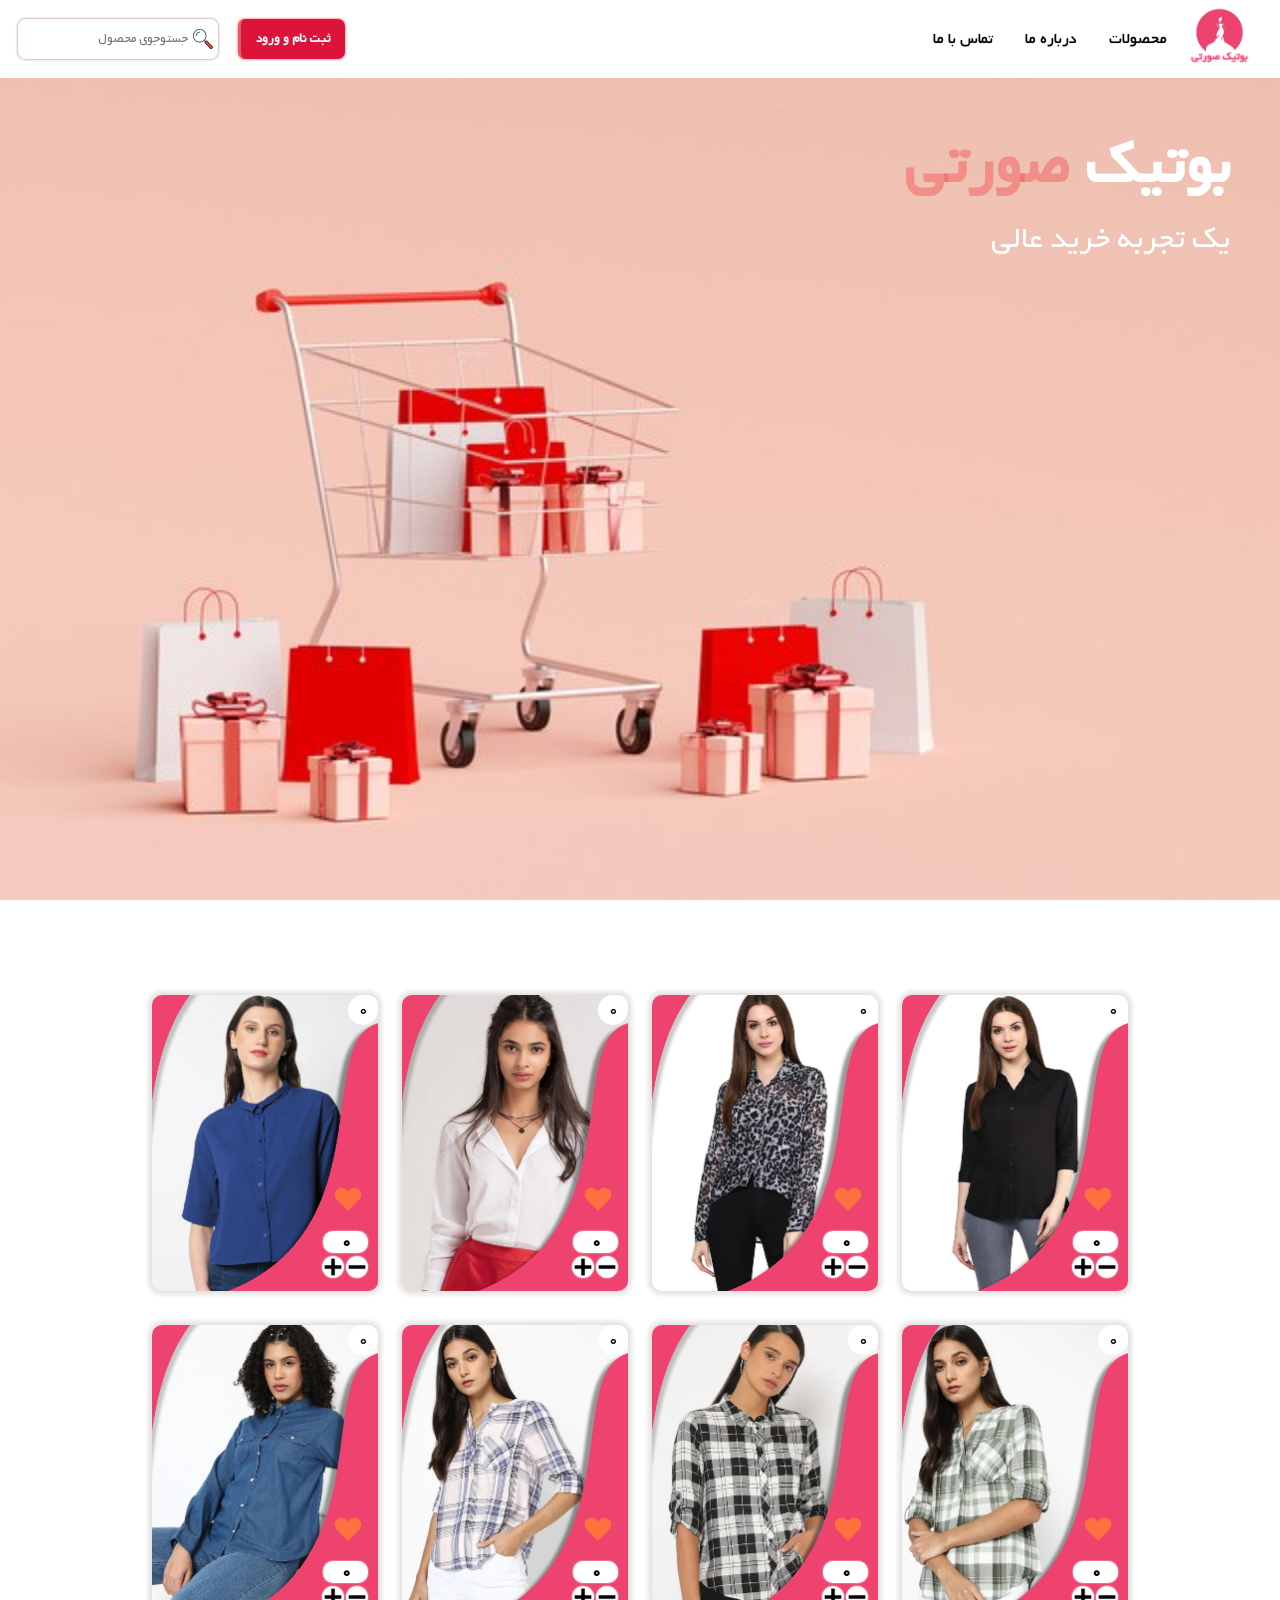
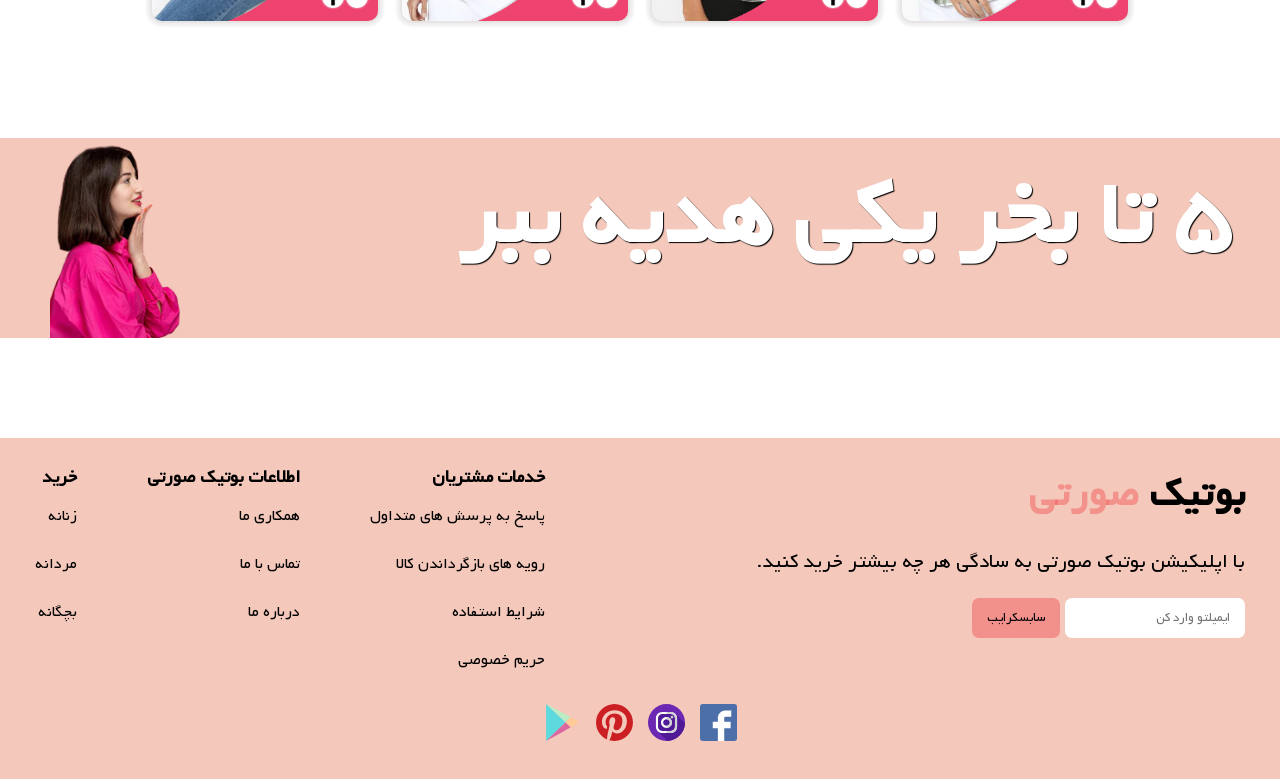
<file: index.html>
<!DOCTYPE html>
<html lang="fa" dir="rtl">

<head>
    <meta charset="UTF-8">
    <meta http-equiv="X-UA-Compatible" content="IE=edge">
    <meta name="viewport" content="width=device-width, initial-scale=1.0">
    <link rel="stylesheet" href="assets/CSS/styles.css">
    <link rel="stylesheet" href="assets/CSS/media.css">
    <link rel="stylesheet" href="assets/CSS/fonts.css">
    <title>bycicles</title>
</head>

<body>
    <header>
        <div id="navbar">
            <div id="menus">
                <img src="assets/Images/Logo.png" id="logo" alt="">
                <div class="humberger">
                    <img id="humberger" src="assets/Images/hubmerger.svg" alt="">
                </div>
                <div id="humberger-menu">
                    <ul>
                        <li class="menu-item"><a href="#products">محصولات</a></li>
                        <li class="menu-item"><a href="#footer">درباره ما</a></li>
                        <li class="menu-item"><a href="#footer">تماس با ما</a></li>
                    </ul>
                </div>
                <div id="menu">
                    <ul id="menubar">
                        <li class="menu-item"><a href="#products">محصولات</a></li>
                        <li class="menu-item"><a href="#footer">درباره ما</a></li>
                        <li class="menu-item"><a href="#footer">تماس با ما</a></li>
                    </ul>
                </div>

            </div>
            <div id="form">
                <div id="user">
                    <button id="login-register-btn"> ثبت نام و ورود</button>
                </div>

                <label for="search-input" id="search-image">
                    <img src="assets/Images/search.svg" alt="">
                </label>
                <div id="search-box">
                    <input id="search-input" type="text" placeholder="جستوجوی محصول">
                </div>

            </div>
        </div>


    </header>
    <div id="container">
        <div class="register-form">
            <input type="email" id="email" placeholder="ایمیل">
            <input type="password" id="password" placeholder="کلمه عبور">
            <div id="form-btns">
                <button onclick="checkFields()">ورود</button>
                <button onclick="registerPage()">ثبت نام</button>
            </div>
            <span id="Error"></span>
        </div>

    </div>
    <div id="banner">
        <div id="banner-text">
            <h1>بوتیک<span> صورتی</span></h1>
            <p>یک تجربه خرید عالی </p>
        </div>
    </div>
    <div id="display"></div>
    <div id="products">
        <!-- here we have products -->
    </div>
    <div class="product-ads">
        <h1>5 تا بخر یکی هدیه ببر</h1>
        <img src="assets/Images/ad-woman.png" alt="">
    </div>
    <footer>
        <div id="footer">
            <div id="footer-links-text">
                <div id="footer-text">
                    <h1>بوتیک<span> صورتی</span></h1>
                    <p>
                        با اپلیکیشن بوتیک صورتی به سادگی هر چه بیشتر خرید کنید. </p>
                    <div id="subscribe">
                        <input type="email" id="subscribe-input" placeholder="ایمیلتو وارد کن" />
                        <button>سابسکرایب</button>
                    </div>
                </div>
                <ul id="footer-links">
                    <li>
                        <h3>خدمات مشتریان</h3>
                        <ul class="links">
                            <li><a href="#">پاسخ به پرسش های متداول</a></li>
                            <li><a href="#">رویه های بازگرداندن کالا</a></li>
                            <li><a href="#">شرایط استفاده</a></li>
                            <li><a href="#">حریم خصوصی</a></li>
                        </ul>
                    </li>
                    <li>
                        <h3>اطلاعات بوتیک صورتی</h3>
                        <ul class="links">
                            <li><a href="#">همکاری ما</a></li>
                            <li><a href="#">تماس با ما</a></li>
                            <li><a href="#">درباره ما</a></li>
                            <li><a href="#"> </a></li>
                        </ul>
                    </li>
                    <li>
                        <h3>خرید</h3>
                        <ul class="links">
                            <li><a href="#">زنانه</a></li>
                            <li><a href="#">مردانه</a></li>
                            <li><a href="#">بچگانه</a></li>
                            <li><a href="#"> </a></li>

                        </ul>
                    </li>
                </ul>
            </div>
            <div class="socials">
                <ul>
                    <li><a href="#"><img src="assets/Images/socials/facebook.svg" alt=""></a></li>
                    <li><a href="#"><img src="assets/Images/socials/instagram.svg" alt=""></a></li>
                    <li><a href="#"><img src="assets/Images/socials/pinterest.svg" alt=""></a></li>
                    <li><a href="#"><img src="assets/Images/socials/googlePlay.svg" alt=""></a></li>
                </ul>
            </div>
        </div>
    </footer>

</body>
<script src="assets/JS/products.js"></script>
<script src="assets/JS/userForm.js"></script>

</html>
</file>
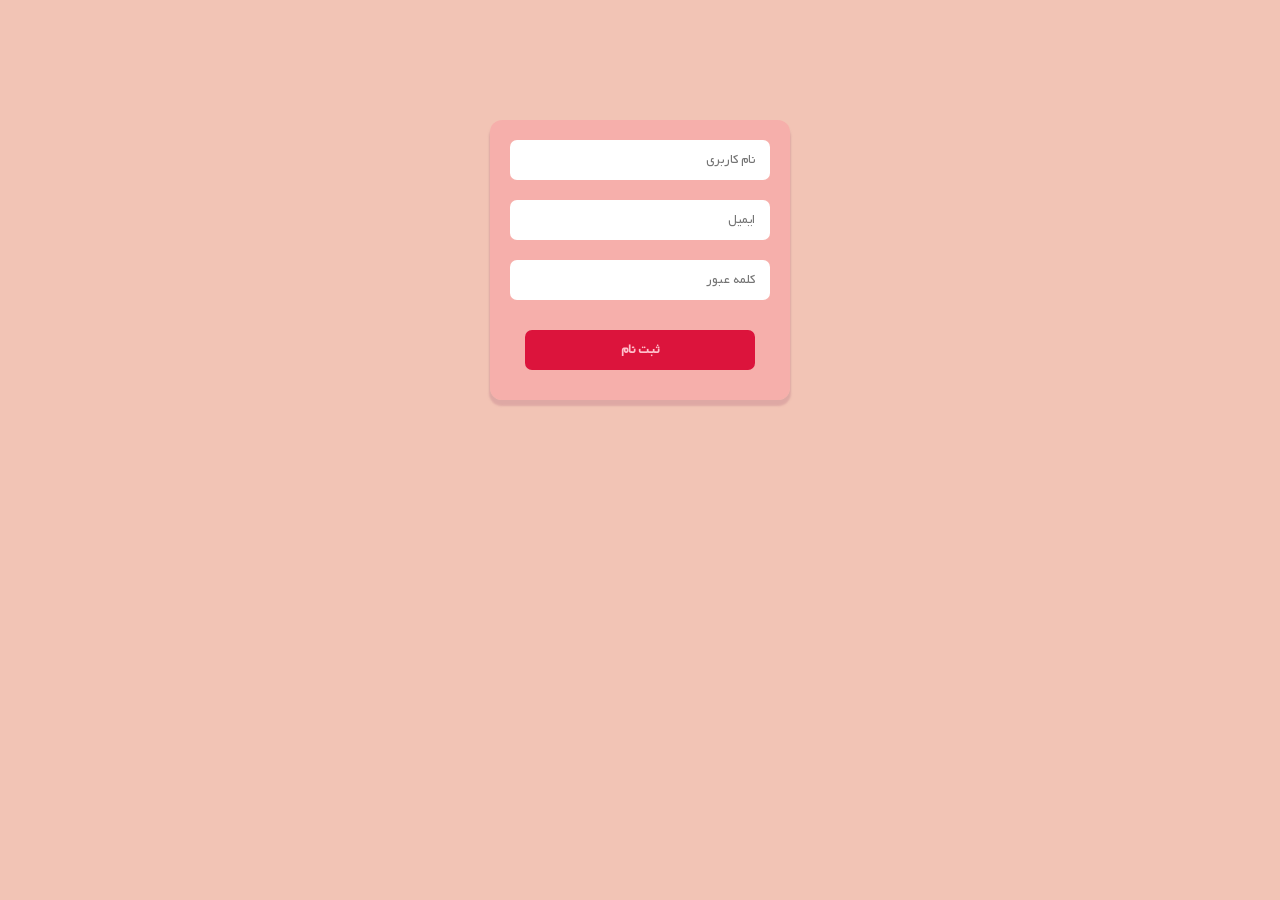
<file: registration/register.html>
<!DOCTYPE html>
<html lang="fa" dir="rtl">
  <head>
    <meta charset="UTF-8" />
    <meta http-equiv="X-UA-Compatible" content="IE=edge" />
    <meta name="viewport" content="width=device-width, initial-scale=1.0" />
    <link rel="stylesheet" href="../assets/CSS/styles.css" />
    <link rel="stylesheet" href="../assets/CSS/fonts.css" />
    <title>ثبت نام در بوتیک صورتی</title>
  </head>

  <body style="background: #f2c4b5">
    <div id="container" style="display: flex">
      <div class="register-form">
        <input type="text" id="username" placeholder="نام کاربری" />
        <input type="email" id="email" placeholder="ایمیل" />
        <input type="password" id="password" placeholder="کلمه عبور" />
        <div id="form-btns">
          <button type="submit" name="register" onclick="checkFields()">
            ثبت نام
          </button>
        </div>
        <span id="Error"></span>
      </div>
    </div>

    <script src="../assets/JS/userForm.js"></script>
  </body>
</html>
</file>
<file: assets/CSS/styles.css>
* {
    padding: 0;
    margin: 0;
    box-sizing: border-box;
    font-family: 'iranYekan';
    scroll-behavior: smooth;
}

li {
    list-style-type: none;
}

a {
    text-decoration: none;
    color: black;
}

.product-ads {
    font-size: 3rem;
    text-shadow: 1px 1px 1px black;
    color: white;
    position: relative;
    margin: auto;
    width: 100%;
    height: 200px;
    background-color: rgb(244, 200, 187);
    overflow: hidden;
    display: flex;
    justify-content: space-between;
    padding: 7px 50px 0px 50px;
    margin-top: 100px;
}


header {
    background-color: rgba(255, 255, 255, .5);
    position: sticky;
    top: 0;
    z-index: 999;
    backdrop-filter: blur(4px);

}

#navbar {
    display: flex;
    justify-content: space-between;
    padding: 0 18px;
    align-items: center;

}

#menubar {
    display: flex;
    gap: 12px;

}

.menu-item {
    padding: 5px 10px;
}

.menu-item a {
    color: black;
    text-shadow: 0px 0px 1px rgb(71, 71, 71);
}

#menus {
    display: flex;
    align-items: center;
}

#form {
    display: flex;
    align-items: center;
}

#menus img {
    width: 85px;
    padding: 7px 0;

}

#product-qty {
    display: flex;
    flex-direction: column;
    position: absolute;
    bottom: 60px;
    right: 10px;
    width: fit-content;
    height: fit-content;
    background-color: pink;
}

#product-qty .qty {
    display: flex;
    justify-content: center;
    align-items: center;
    border-radius: 10px;
    background-color: white;
    font-weight: bold;
    box-shadow: 0px 0px 1px 1px rgba(240, 232, 232, .3);
    width: 45px;
    height: 22px;
    position: absolute;

}

.number-btns {
    display: flex;
    position: absolute;
    top: 25px;
    gap: 2px;

}

.number-btns img {
    width: 22px;
    border-radius: 50%;
    box-shadow: 0px 0px 1px 1px rgba(240, 232, 232, .3);
    cursor: pointer;
}

#bottom-right-layer {
    width: 100%;
    height: 100%;
}

#top-left-layer {
    width: 100%;
    height: 100%;
    position: absolute;
    top: 0;
    left: 0;
}

#products {
    display: flex;
    flex-wrap: wrap;
    justify-content: center;
    width: 80%;
    max-width: 1000px;
    margin: auto;


}

.product {
    position: relative;
    width: 230px;
    height: 300px;
    border: 2px solid rgba(231, 228, 228, 1);
    border-radius: 12px;
    box-shadow: 0px 0px 3px 3px rgba(231, 228, 228, 0.7);
    margin: 15px auto;
    overflow: hidden;
    background-repeat: no-repeat;
}

.product:nth-child(1) {
    background: url(../Images/1.webp);
    background-position: center;
    background-size: cover;
    mask-repeat: no-repeat;
}

.product:nth-child(2) {
    background: url(../Images/2.webp);
    background-position: center;
    background-size: cover;
    mask-repeat: no-repeat;
}

.product:nth-child(3) {
    background: url(../Images/3.webp);
    background-position: center;
    background-size: cover;
    mask-repeat: no-repeat;
}

.product:nth-child(4) {
    background: url(../Images/4.webp);
    background-position: center;
    background-size: cover;
    mask-repeat: no-repeat;
}

.product:nth-child(5) {
    background: url(../Images/5.webp);
    background-position: center;
    background-size: cover;
    mask-repeat: no-repeat;
}

.product:nth-child(6) {
    background: url(../Images/6.webp);
    background-position: center;
    background-size: cover;
    mask-repeat: no-repeat;
}

.product:nth-child(7) {
    background: url(../Images/7.webp);
    background-position: center;
    background-size: cover;
    mask-repeat: no-repeat;
}

.product:nth-child(8) {
    background: url(../Images/8.webp);
    background-position: center;
    background-size: cover;
    mask-repeat: no-repeat;
}

#search-image {
    position: relative;
    right: 25px;
}

#search-image img {
    width: 20px;
    height: 100%;
    vertical-align: middle;
    cursor: pointer;
}

.humberger {
    width: fit-content;
    display: none;
}

.humberger #humberger {
    width: 50px;

}

#humberger-menu {
    display: none;
    position: absolute;
    line-height: 2.5;
    top: 65px;
    right: 17px;
    width: 200px;
    height: fit-content;
    padding: 20px 10px;
    background: rgba(252, 249, 248, 0.9);
    border-radius: 0 0 10px 10px;
    box-shadow: 0 1px 2px 1px rgba(231, 228, 228, 0.7);

}

#search-box input {
    border: none;
    padding: 10px 30px 10px 10px;
    border-radius: 7.5px;
    outline: none;
    caret-color: tomato;
    box-shadow: 0px 0px 2px 1px rgba(170, 122, 122, 0.5);
    color: brown;
    width: 340px;
}

#login-register-btn {
    padding: 10px 15px;
    border: none;
    color: white;
    font-weight: bold;
    background-color: crimson;
    box-shadow: 0px 0px 2px 1px rgba(241, 92, 92, 0.5);
    cursor: pointer;
    border-radius: 7px;
    border-left: 3px solid rgb(226, 93, 93);
}



#login-register-btn:hover {
    border-left-color: rgb(255, 162, 162);
}



#banner {
    width: 100%;
    height: 100vh;
    background: url("../Images/Banner.png");
    background-size: cover;
    background-attachment: fixed;
    margin-top: 20px;
    margin: auto;
    background-repeat: no-repeat;
}



#banner-text {
    position: relative;
    right: 50px;
    top: 40px;
    font-size: 2.7rem;
    color: white;
    width: fit-content;
}

#footer-links-text {
    padding: 25px 35px;
    width: 100%;
    height: fit-content;
    display: flex;
    justify-content: space-between;

}

#footer-links {
    display: flex;
    justify-content: space-between;
    gap: 70px;
    /* align-items: center; */

}

.links li a {
    font-size: 1.2rem;
}

#footer-links li a {
    font-size: 1rem;
    line-height: 3;
}

#subscribe * {
    padding: 10px 15px;
    border-radius: 7px;
    border: none;
    outline: none;
}

#subscribe button {
    cursor: pointer;
    background: rgba(241, 92, 92, 0.5);
}

#footer-text {
    display: flex;
    flex-direction: column;
    gap: 20px;
    font-size: 1.3rem;
}

#footer-text h1 span {
    color: rgba(241, 92, 92, 0.5);
}

#banner-text h1 span {
    color: rgba(241, 92, 92, 0.5);
}

#heart-like {
    position: absolute;
    bottom: 0px;
    right: -5px;
    width: fit-content;
}

#heart-like img {
    width: 50px;
    cursor: pointer;
    filter: saturate(150%)
}

#heart-like:hover img {
    filter: saturate(150%);
    animation: happy .3s forwards;
}

@keyframes happy {
    30% {
        transform: translateY(-10px)
    }
}

@keyframes clickedHeart {
    25% {
        transform: rotate(70deg);
    }

    100% {
        transform: translateX(80px);
    }
}

.likes {
    position: absolute;
    right: 0;
    width: 30px;
    height: 30px;
    background: white;
    color: black;
    border-radius: 50% 0 50% 50%;
    display: flex;
    justify-content: center;
    align-items: center;

}

#form-btns {
    display: flex;
    gap: 4px;
}

#container {
    display: none;
    justify-content: center;
    align-items: center;
    position: absolute;
    top: 120px;
    width: 100%;
    height: fit-content;
    z-index: 0;

}

.register-form {
    display: flex;
    justify-content: center;
    align-items: center;
    flex-direction: column;
    gap: 20px;
    /* background: linear-gradient(to right bottom,pink,white); */
    background-color: rgba(248, 167, 167, 0.7);
    padding: 20px;
    border-radius: 12px;
    width: 300px;
    box-shadow: 0px 5px 2px 1px rgba(214, 157, 157, 0.7);
}

.register-form * {
    border: none;
    outline: none;
    padding: 10px 15px;
    border-radius: 7px;
    width: 100%;
}

.register-form button {
    cursor: pointer;
    background: crimson;
    color: pink;
    font-weight: bold;
}

.register-form button:hover {
    background-color: red;
}

.socials {
    position: relative;
    bottom: 30px;
    display: flex;
    justify-content: center;
    width: 100%;
    background-color: rgb(244, 200, 187);

}

.socials ul {
    display: flex;
    gap: 15px;
}

.socials ul li {
    list-style-type: none;
}

.socials ul li a img {
    width: 37px;
}

footer {
    background-color: rgb(244, 200, 187);
    margin: 100px 0 0 0;
    height: auto;
}

#footer {
    display: flex;
    flex-direction: column;
    gap: 25px;

}
</file>
<file: assets/CSS/media.css>
@media (max-width:1300px) {
    #search-box input {
        width: 200px;
    }

    #banner-text {
        font-size: 2rem;
    }

    #humberger-menu {
        display: none;
    }

}

@media(max-width:1060px) {
    #container {
        justify-content: flex-start;
        top: 300px;
        right: 50px;
        width: calc(100% - 50px);
    }

    .product-ads {
        font-size: 1.8rem;
    }

    #footer-links h3 {
        font-size: .8rem;
    }

    #footer-links li ul li a {
        font-size: .9rem;
    }

    #footer-text {
        font-size: .9rem;
    }

    .socials {
        bottom: -44px;
        z-index: -1;
    }

    #footer-links-text {
        gap: 10px;
        flex-direction: column;
        justify-content: center;
        width: 90%;
        align-self: center;
    }

}

@media (max-width:730px) {
    #menu {
        display: none;
    }

    #logo {
        display: none;
    }

    header {
        padding: 0px 0;
    }

    .humberger {
        display: block;
        height: 65px;

    }

    .humberger #humberger {
        cursor: pointer;
    }

    #footer-links-text {
        flex-direction: column;
        justify-content: center;

    }




}


@media (max-width:520px) {
    #login-register-btn {
        padding: 7px;
        height: 40px;
    }

    #search-box {
        width: auto;
    }

    #search-box input {
        width: 140px;
    }

    #banner-text {
        right: 15px;
        font-size: 1.8rem;
    }

    #container {
        right: 15px;
    }

    .product-ads {
        flex-direction: column;
        overflow: visible;
        position: relative;
        font-size: 1rem;

    }

    .product-ads h1 {
        z-index: 99;
    }

    .product-ads img {
        width: 130px;
        position: absolute;
        bottom: 0px;
        left: 0px;
    }

    #footer-links-text {
        width: 100%;
        padding: 20px;
    }

    #footer-links li ul li a {
        font-size: .7rem;
        line-height: 1;
    }

    .socials {
        bottom: -27.4px;
        z-index: -1;
    }

    .socials>ul>li>a>img {
        width: 20px;
    }

    #banner-text {
        font-size: auto;
    }

    #footer-links {
        column-gap: 7px;
    }

    #humberger {
        height: 65px;

    }

    .humberger #humberger {
        width: 30px;
    }

}
</file>
<file: assets/CSS/fonts.css>
@font-face {
    font-family: 'iranYekan';
    src: url('../Fonts/Yekan/Yekan.ttf');
}
</file>
